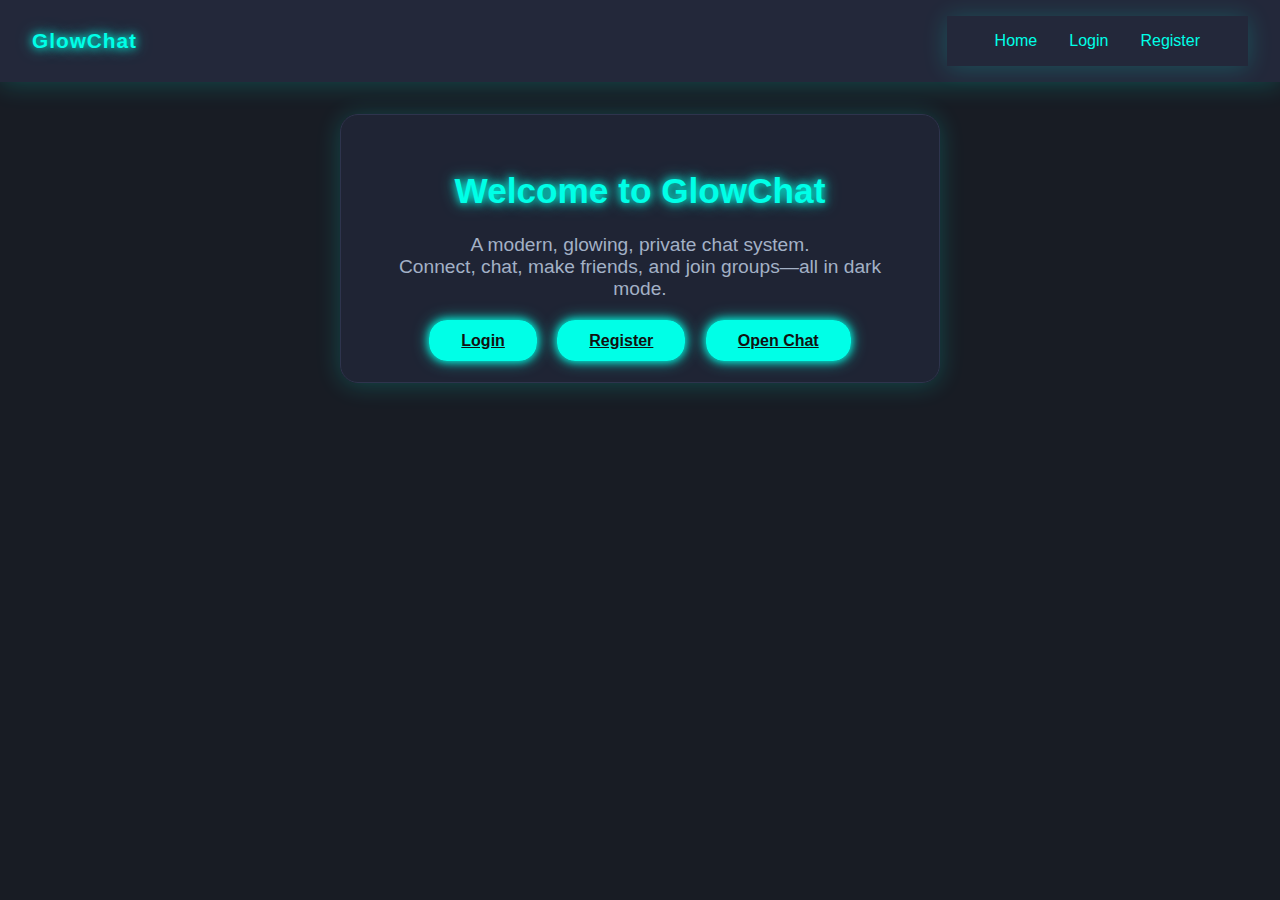
<file: index.html>
<!DOCTYPE html>
<html lang="en">
<head>
  <meta charset="UTF-8" />
  <meta name="viewport" content="width=device-width, initial-scale=1.0" />
  <title>GlowChat - Home</title>
  <link rel="stylesheet" href="styles.css" />
</head>
<body>
  <header>
    <div style="font-weight:800;font-size:1.3rem;color:var(--accent);text-shadow:var(--accent-glow);letter-spacing:1px;">GlowChat</div>
    <nav>
      <a href="/" id="nav-home">Home</a>
      <a href="/chat" id="nav-chat">Chat</a>
      <a href="/login" id="nav-login">Login</a>
      <a href="/register" id="nav-register">Register</a>
      <a href="#" id="nav-logout" style="display:none;">Logout</a>
    </nav>
  </header>
  <main>
    <div class="card" style="text-align:center;">
      <h1 style="font-size:2.2rem;color:var(--accent);text-shadow:var(--accent-glow);">Welcome to GlowChat</h1>
      <p style="color:var(--muted);font-size:1.2rem;">A modern, glowing, private chat system.<br>Connect, chat, make friends, and join groups—all in dark mode.</p>
      <div style="margin-top:2rem;">
        <a href="/login" class="btn">Login</a>
        <a href="/register" class="btn" style="margin-left:1rem;">Register</a>
        <a href="/chat" class="btn" style="margin-left:1rem;">Open Chat</a>
      </div>
    </div>
  </main>
  <script src="main.js"></script>
</body>
</html>
</file>
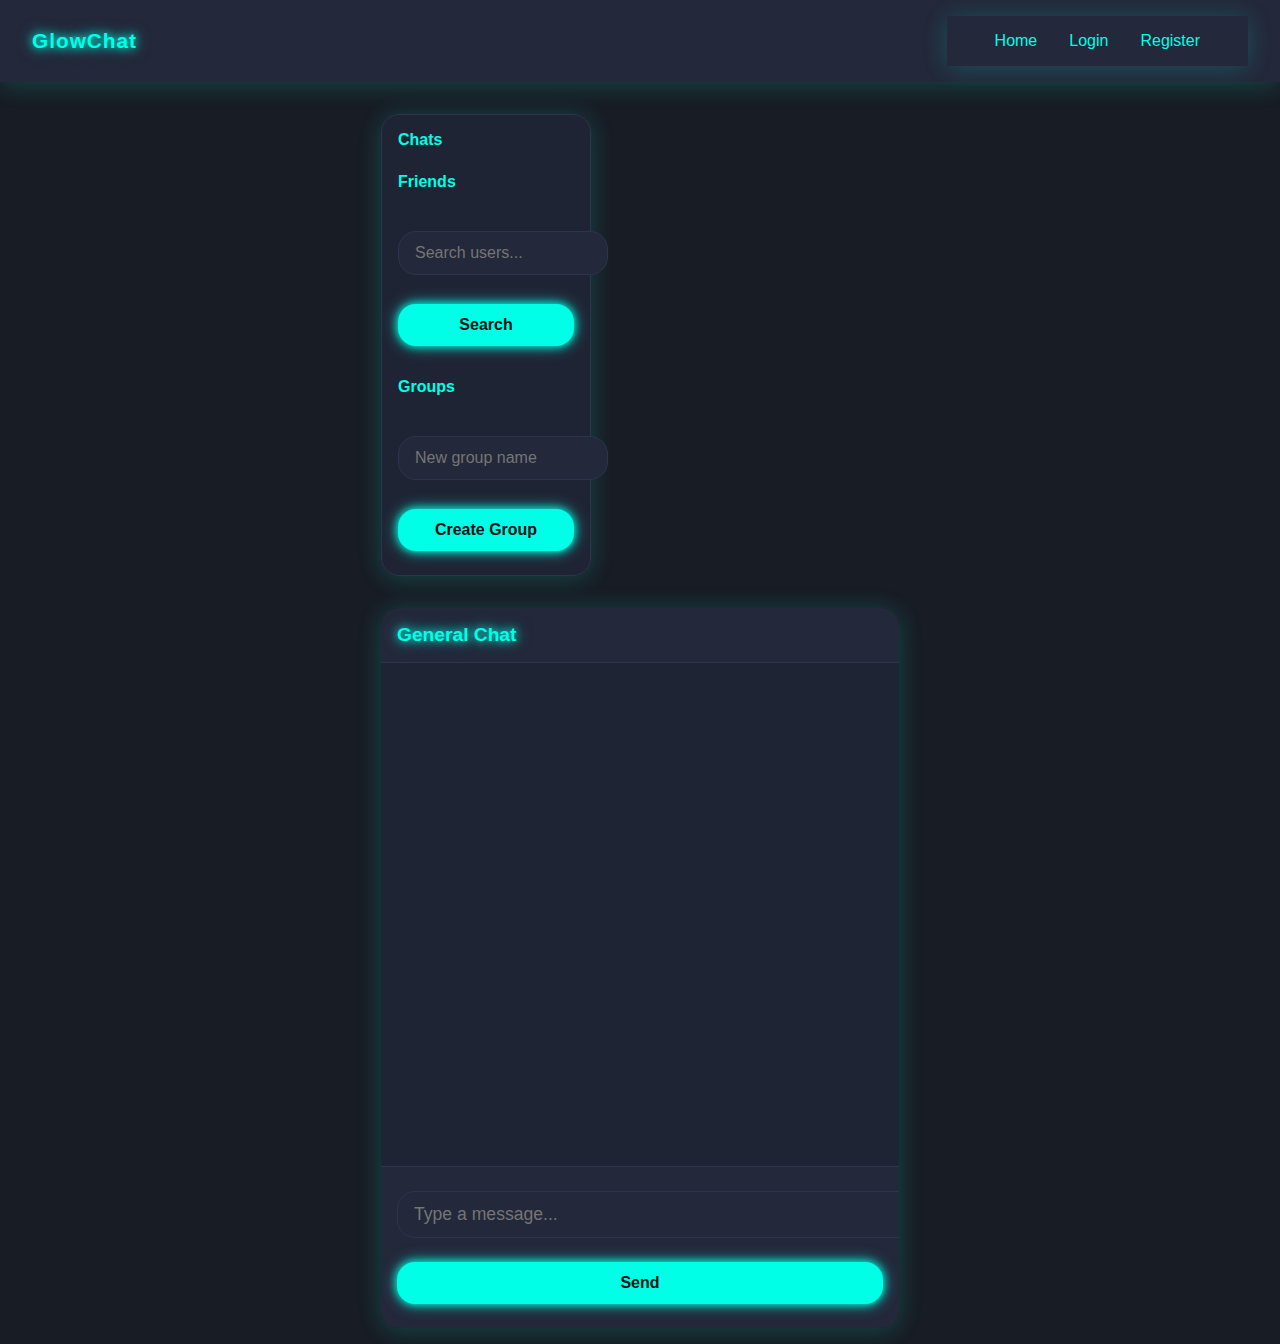
<file: chat.html>
<!DOCTYPE html>
<html lang="en">
<head>
  <meta charset="UTF-8" />
  <meta name="viewport" content="width=device-width, initial-scale=1.0" />
  <title>GlowChat - Chat</title>
  <link rel="stylesheet" href="styles.css" />
</head>
<body>
  <header>
    <div style="font-weight:800;font-size:1.3rem;color:var(--accent);text-shadow:var(--accent-glow);letter-spacing:1px;">GlowChat</div>
    <nav>
      <a href="/" id="nav-home">Home</a>
      <a href="/chat" id="nav-chat">Chat</a>
      <a href="/login" id="nav-login">Login</a>
      <a href="/register" id="nav-register">Register</a>
      <a href="#" id="nav-logout" style="display:none;">Logout</a>
    </nav>
  </header>
  <main style="max-width:100vw;">
    <div style="display:flex;gap:1rem;flex-wrap:wrap;">
      <div style="flex:0 0 210px;max-width:210px;min-width:170px;">
        <div class="card" style="padding:1rem;">
          <div style="font-weight:600;color:var(--accent);margin-bottom:0.5rem;">Chats</div>
          <div id="sidebar-chats" style="margin-bottom:1rem;"></div>
          <div style="font-weight:600;color:var(--accent);margin-top:1.5rem;">Friends</div>
          <div id="sidebar-friends" class="friends-list"></div>
          <form id="friend-search-form" style="margin-top:1rem;">
            <input type="text" id="friend-search-input" placeholder="Search users..." style="margin-bottom:0.3rem;" />
            <button type="submit" class="btn" style="width:100%;">Search</button>
          </form>
          <div id="friend-search-results"></div>
          <div style="font-weight:600;color:var(--accent);margin-top:1.5rem;">Groups</div>
          <div id="sidebar-groups" class="groups-list"></div>
          <form id="group-create-form" style="margin-top:1rem;">
            <input type="text" id="group-create-input" placeholder="New group name" />
            <button type="submit" class="btn" style="width:100%;margin-top:0.3rem;">Create Group</button>
          </form>
        </div>
      </div>
      <div style="flex:1 1 350px;max-width:700px;min-width:0;">
        <div class="chat-container">
          <div class="chat-header" id="chat-header">General Chat</div>
          <div class="chat-messages" id="chat-messages"></div>
          <form class="chat-input" id="chat-input-form">
            <input type="text" id="chat-input" placeholder="Type a message..." autocomplete="off" maxlength="500" />
            <button type="submit" class="btn">Send</button>
          </form>
        </div>
      </div>
    </div>
  </main>
  <script src="main.js"></script>
</body>
</html>
</file>
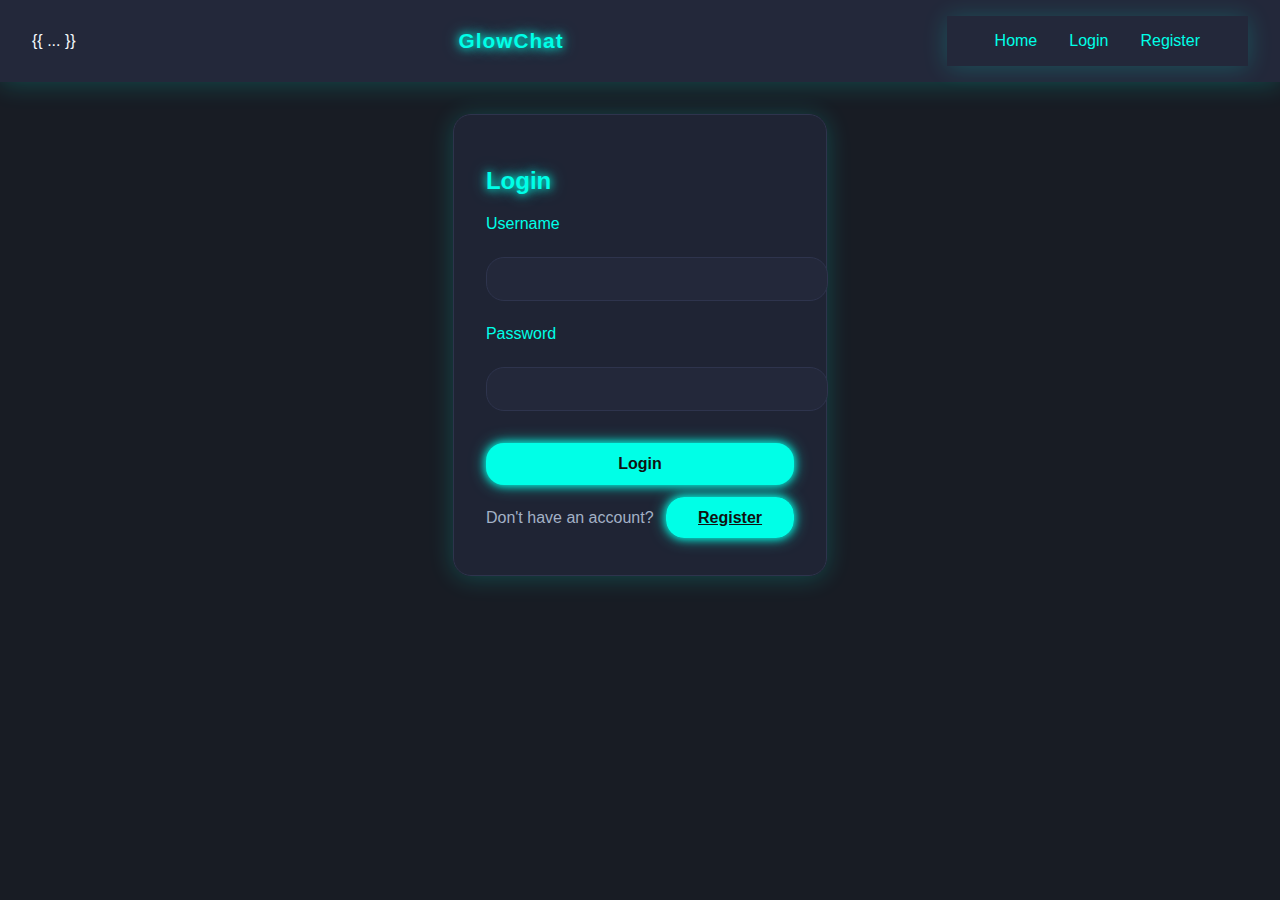
<file: login.html>
<!DOCTYPE html>
<html lang="en">
<head>
  <meta charset="UTF-8" />
  <meta name="viewport" content="width=device-width, initial-scale=1.0" />
  <title>GlowChat - Login</title>
  <link rel="stylesheet" href="styles.css" />
</head>
<body>
  <header>
    {{ ... }}
    <div style="font-weight:800;font-size:1.3rem;color:var(--accent);text-shadow:var(--accent-glow);letter-spacing:1px;">GlowChat</div>
    <nav>
      <a href="/" id="nav-home">Home</a>
      <a href="/chat" id="nav-chat">Chat</a>
      <a href="/login" id="nav-login">Login</a>
      <a href="/register" id="nav-register">Register</a>
      <a href="#" id="nav-logout" style="display:none;">Logout</a>
    </nav>
  </header>
  <main>
    <div class="card">
      <h2 style="color:var(--accent);text-shadow:var(--accent-glow);">Login</h2>
      <form id="login-form">
        <label for="login-username">Username</label>
        <input type="text" id="login-username" required autocomplete="username" />
        <label for="login-password">Password</label>
        <input type="password" id="login-password" required autocomplete="current-password" />
        <button type="submit" class="btn">Login</button>
      </form>
      <div style="margin-top:1rem;">
        <span style="color:var(--muted);">Don't have an account?</span>
        <a href="/register" class="btn" style="margin-left:0.5rem;">Register</a>
      </div>
      <div id="login-error" style="color:var(--danger);margin-top:1rem;"></div>
    </div>
  </main>
  <script src="main.js"></script>
</body>
</html>
</file>
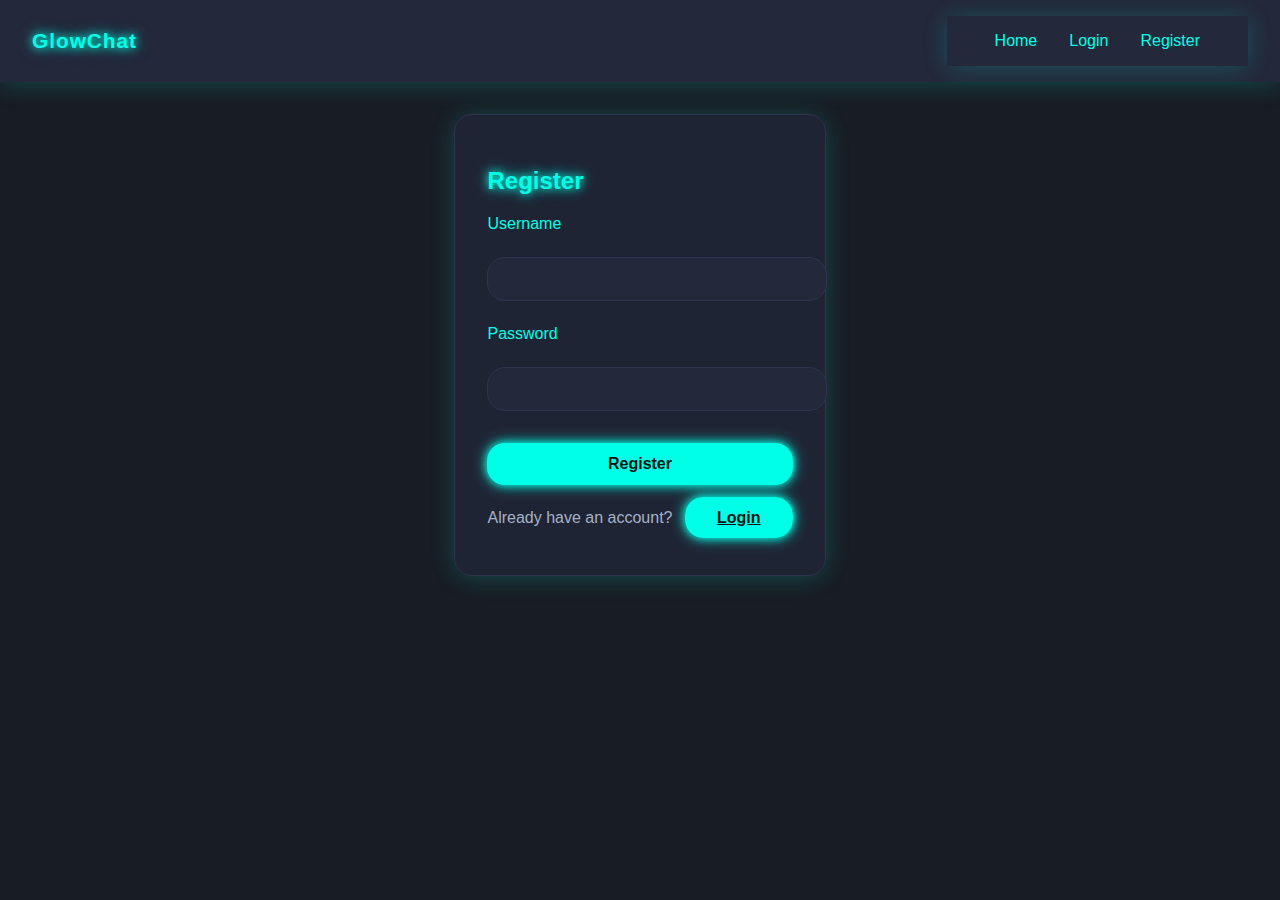
<file: register.html>
<!DOCTYPE html>
<html lang="en">
<head>
  <meta charset="UTF-8" />
  <meta name="viewport" content="width=device-width, initial-scale=1.0" />
  <title>GlowChat - Register</title>
  <link rel="stylesheet" href="styles.css" />
</head>
<body>
  <header>
    <div style="font-weight:800;font-size:1.3rem;color:var(--accent);text-shadow:var(--accent-glow);letter-spacing:1px;">GlowChat</div>
    <nav>
      <a href="/" id="nav-home">Home</a>
      <a href="/chat" id="nav-chat">Chat</a>
      <a href="/login" id="nav-login">Login</a>
      <a href="/register" id="nav-register">Register</a>
      <a href="#" id="nav-logout" style="display:none;">Logout</a>
    </nav>
  </header>
  <main>
    <div class="card">
      <h2 style="color:var(--accent);text-shadow:var(--accent-glow);">Register</h2>
      <form id="register-form">
        <label for="register-username">Username</label>
        <input type="text" id="register-username" required autocomplete="username" />
        <label for="register-password">Password</label>
        <input type="password" id="register-password" required autocomplete="new-password" />
        <button type="submit" class="btn">Register</button>
      </form>
      <div style="margin-top:1rem;">
        <span style="color:var(--muted);">Already have an account?</span>
        <a href="/login" class="btn" style="margin-left:0.5rem;">Login</a>
      </div>
      <div id="register-error" style="color:var(--danger);margin-top:1rem;"></div>
    </div>
  </main>
  <script src="main.js"></script>
</body>
</html>
</file>
<file: styles.css>
/* styles.css - Modern, glowing, dark mode, mobile-first */
:root {
  --primary: #181c24;
  --secondary: #23283a;
  --accent: #00ffe7;
  --accent-glow: 0 0 8px #00ffe7, 0 0 16px #00ffe7aa;
  --danger: #ff0059;
  --danger-glow: 0 0 8px #ff0059, 0 0 16px #ff0059aa;
  --text: #f4f8fb;
  --muted: #a3b1c6;
  --card: #222738cc;
  --border: #2e344d;
  --radius: 18px;
  --shadow: 0 2px 24px 0 #00ffe733;
}
html, body {
  margin: 0;
  padding: 0;
  background: var(--primary);
  color: var(--text);
  font-family: 'Inter', 'Segoe UI', Arial, sans-serif;
  min-height: 100vh;
}
body {
  display: flex;
  flex-direction: column;
  min-height: 100vh;
}
header, nav {
  background: var(--secondary);
  box-shadow: var(--shadow);
  padding: 1rem 2rem;
  display: flex;
  align-items: center;
  justify-content: space-between;
}
nav a {
  color: var(--accent);
  margin: 0 1rem;
  text-decoration: none;
  font-weight: 500;
  transition: color 0.2s;
}
nav a:hover {
  color: #fff;
  text-shadow: var(--accent-glow);
}
main {
  flex: 1 1 auto;
  display: flex;
  flex-direction: column;
  align-items: stretch;
  justify-content: flex-start;
  padding: 1rem;
  max-width: 600px;
  margin: 0 auto;
}
.card {
  background: var(--card);
  border-radius: var(--radius);
  box-shadow: var(--shadow);
  padding: 2rem;
  margin: 1rem 0;
  border: 1px solid var(--border);
}
input, textarea, select {
  background: var(--secondary);
  color: var(--text);
  border: 1px solid var(--border);
  border-radius: var(--radius);
  padding: 0.75rem 1rem;
  margin: 0.5rem 0;
  width: 100%;
  font-size: 1rem;
  outline: none;
  transition: border 0.2s, box-shadow 0.2s;
}
input:focus, textarea:focus, select:focus {
  border: 1.5px solid var(--accent);
  box-shadow: var(--accent-glow);
}
button, .btn {
  background: var(--accent);
  color: #111;
  border: none;
  border-radius: var(--radius);
  padding: 0.75rem 2rem;
  font-weight: 600;
  font-size: 1rem;
  margin: 0.5rem 0;
  box-shadow: var(--accent-glow);
  cursor: pointer;
  transition: background 0.2s, color 0.2s, box-shadow 0.2s;
}
button:hover, .btn:hover {
  background: #00bfae;
  color: #fff;
  box-shadow: 0 0 24px #00ffe7cc;
}
.btn-danger {
  background: var(--danger);
  color: #fff;
  box-shadow: var(--danger-glow);
}
.btn-danger:hover {
  background: #b8003b;
  box-shadow: 0 0 24px #ff0059cc;
}

/* Chat UI */
.chat-container {
  display: flex;
  flex-direction: column;
  height: 80vh;
  background: var(--card);
  border-radius: var(--radius);
  box-shadow: var(--shadow);
  overflow: hidden;
}
.chat-header {
  padding: 1rem;
  background: var(--secondary);
  border-bottom: 1px solid var(--border);
  font-size: 1.2rem;
  font-weight: 600;
  color: var(--accent);
  text-shadow: var(--accent-glow);
}
.chat-messages {
  flex: 1 1 auto;
  overflow-y: auto;
  padding: 1rem;
  display: flex;
  flex-direction: column;
  gap: 0.6rem;
}
.message {
  display: flex;
  flex-direction: column;
  max-width: 80%;
  padding: 0.7rem 1.2rem;
  border-radius: 1.2em;
  margin-bottom: 0.2rem;
  background: var(--secondary);
  box-shadow: 0 1px 8px #00ffe733;
  position: relative;
  word-break: break-word;
  font-size: 1.04rem;
  transition: background 0.2s;
}
.message.own {
  align-self: flex-end;
  background: linear-gradient(90deg, var(--accent) 60%, var(--secondary) 100%);
  color: #111;
  box-shadow: 0 1px 12px #00ffe799;
}
.message .meta {
  font-size: 0.8rem;
  color: var(--muted);
  margin-top: 0.2rem;
  text-align: right;
}
.message .delete-btn {
  position: absolute;
  top: 0.3rem;
  right: 0.5rem;
  font-size: 1.1rem;
  color: var(--danger);
  background: none;
  border: none;
  cursor: pointer;
  opacity: 0.7;
  display: none;
}
.message.own:hover .delete-btn {
  display: inline;
}
.message.deleted {
  opacity: 0.5;
  text-decoration: line-through;
  pointer-events: none;
}
.chat-input {
  display: flex;
  gap: 0.5rem;
  padding: 1rem;
  background: var(--secondary);
  border-top: 1px solid var(--border);
}
.chat-input input {
  flex: 1 1 auto;
  font-size: 1.1rem;
}

/* Friends & Groups */
.friends-list, .groups-list {
  display: flex;
  flex-direction: column;
  gap: 0.5rem;
  margin: 1rem 0;
}
.friend, .group {
  padding: 0.8rem 1.2rem;
  background: var(--secondary);
  border-radius: var(--radius);
  box-shadow: var(--shadow);
  display: flex;
  align-items: center;
  justify-content: space-between;
  color: var(--text);
  cursor: pointer;
  transition: background 0.2s;
}
.friend:hover, .group:hover {
  background: var(--accent);
  color: #111;
}

/* Profile */
.profile-card {
  background: linear-gradient(135deg, var(--card) 60%, var(--accent) 100%);
  border-radius: var(--radius);
  box-shadow: 0 2px 32px #00ffe799;
  padding: 2rem 1.5rem;
  display: flex;
  flex-direction: column;
  align-items: center;
  margin: 2rem auto;
  max-width: 400px;
}
.profile-avatar {
  width: 96px;
  height: 96px;
  border-radius: 50%;
  box-shadow: 0 0 24px #00ffe7bb;
  margin-bottom: 1rem;
  object-fit: cover;
  border: 3px solid var(--accent);
}
.profile-display {
  font-size: 1.4rem;
  font-weight: 700;
  color: var(--accent);
  text-shadow: var(--accent-glow);
  margin-bottom: 0.5rem;
}
.profile-bio {
  color: var(--muted);
  font-size: 1.1rem;
  margin-bottom: 1rem;
  text-align: center;
}
.profile-edit-btn {
  background: var(--accent);
  color: #111;
  border-radius: var(--radius);
  padding: 0.5rem 1.5rem;
  box-shadow: var(--accent-glow);
  font-weight: 600;
  cursor: pointer;
  border: none;
  margin-top: 1rem;
}

/* Forms */
form {
  display: flex;
  flex-direction: column;
  gap: 1rem;
}
label {
  font-weight: 500;
  color: var(--accent);
}

/* Responsive */
@media (max-width: 600px) {
  main {
    padding: 0.5rem;
    max-width: 100vw;
  }
  .card, .profile-card {
    padding: 1rem;
    margin: 0.5rem 0;
  }
  .chat-header, .chat-input {
    padding: 0.5rem;
  }
}

::-webkit-scrollbar {
  width: 8px;
  background: var(--secondary);
}
::-webkit-scrollbar-thumb {
  background: var(--accent);
  border-radius: 8px;
  box-shadow: var(--accent-glow);
}
</file>
